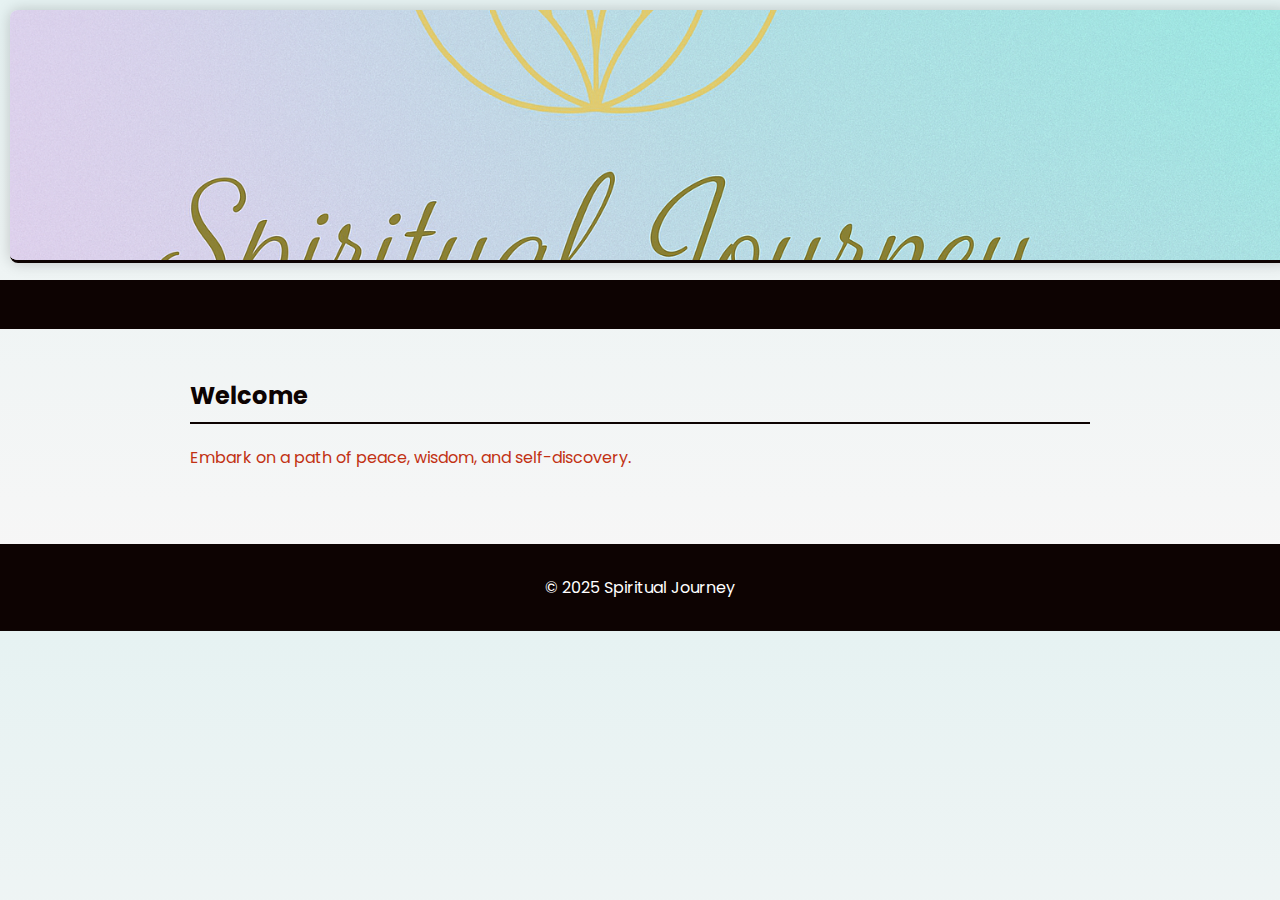
<file: index.html>
<!DOCTYPE html>
<html lang="en">
<head>
  <meta charset="UTF-8">
  <title>Spiritual Journey - Home</title>
  <link rel="stylesheet" href="style.css">
  <link rel="icon" type="image/x-icon" href="images/favicon.ico">
</head>
<body>
<audio autoplay loop hidden>
  <source src="https://cdn.pixabay.com/download/audio/2022/03/15/audio_b4c73e5f4b.mp3?filename=calm-meditation-112191.mp3" type="audio/mpeg">
  Your browser does not support the audio element.
</audio>
<header>
  <img src="images/banner.png" alt="Spiritual Journey Banner" class="banner">
</header>
<nav>
  <a href="index.html">Home</a>
  <a href="teachings.html">Teachings</a>
  <a href="meditation.html">Meditation</a>
  <a href="gallery.html">Gallery</a>
  <a href="contact.html">Contact</a>
</nav>
<main><h2>Welcome</h2><p>Embark on a path of peace, wisdom, and self-discovery.</p></main>
<footer><p>&copy; 2025 Spiritual Journey</p></footer>
</body>
</html>
</file>
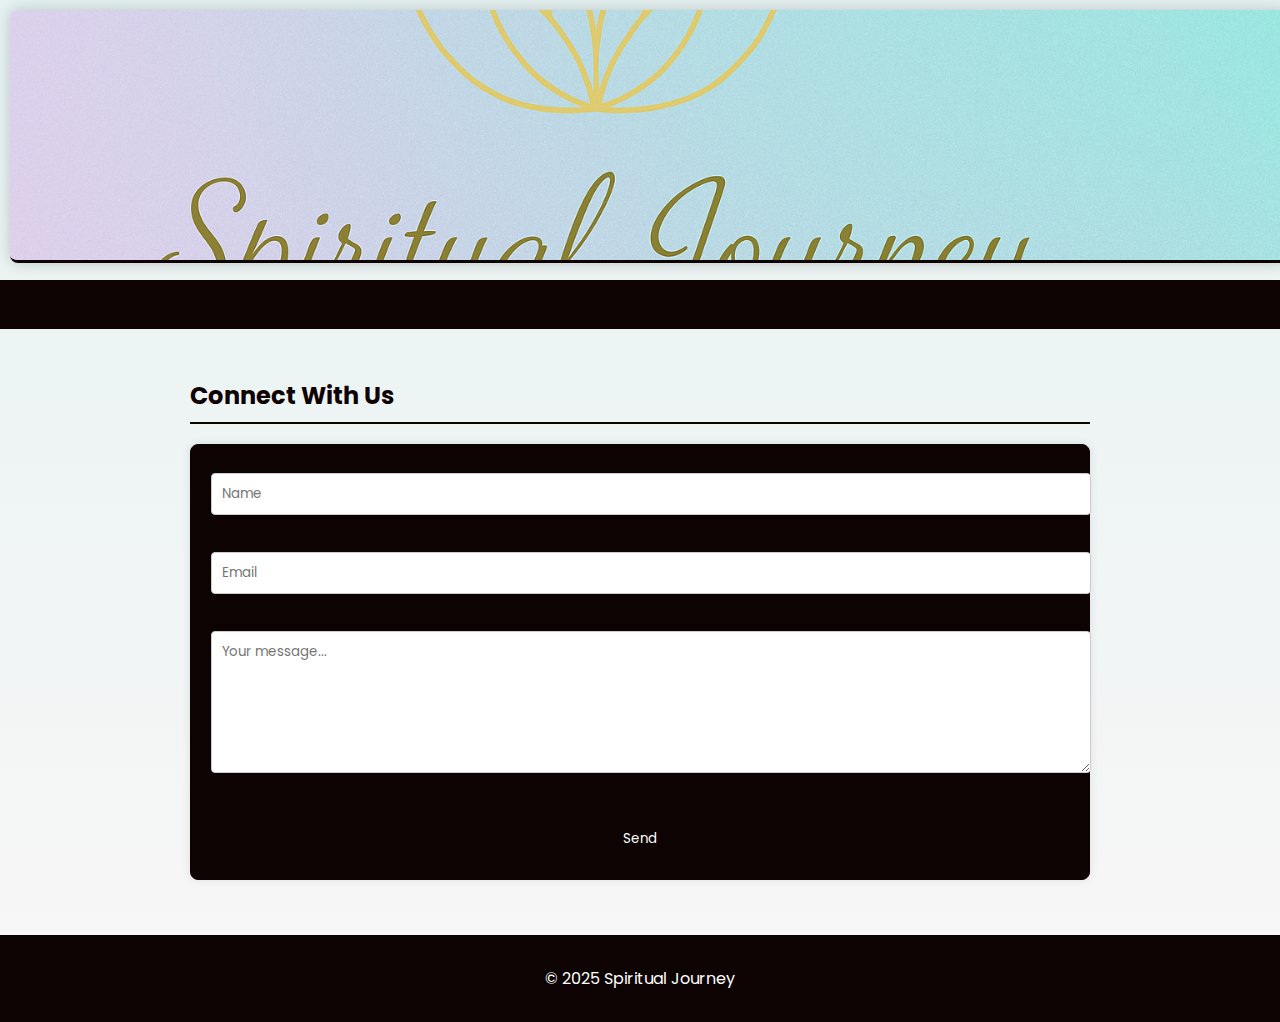
<file: contact.html>
<!DOCTYPE html>
<html lang="en">
<head>
  <meta charset="UTF-8">
  <title>Contact Us</title>
  <link rel="stylesheet" href="style.css">
  <link rel="icon" type="image/x-icon" href="images/favicon.ico">
</head>
<body>
<audio autoplay loop hidden>
  <source src="https://cdn.pixabay.com/download/audio/2022/03/15/audio_b4c73e5f4b.mp3?filename=calm-meditation-112191.mp3" type="audio/mpeg">
  Your browser does not support the audio element.
</audio>
<header>
  <img src="images/banner.png" alt="Spiritual Journey Banner" class="banner">
</header>
<nav>
  <a href="index.html">Home</a>
  <a href="teachings.html">Teachings</a>
  <a href="meditation.html">Meditation</a>
  <a href="gallery.html">Gallery</a>
  <a href="contact.html">Contact</a>
</nav>
<main><h2>Connect With Us</h2><form><input type="text" placeholder="Name"><br><br><input type="email" placeholder="Email"><br><br><textarea rows="6" cols="40" placeholder="Your message..."></textarea><br><br><input type="submit" value="Send"></form></main>
<footer><p>&copy; 2025 Spiritual Journey</p></footer>
</body>
</html>
</file>
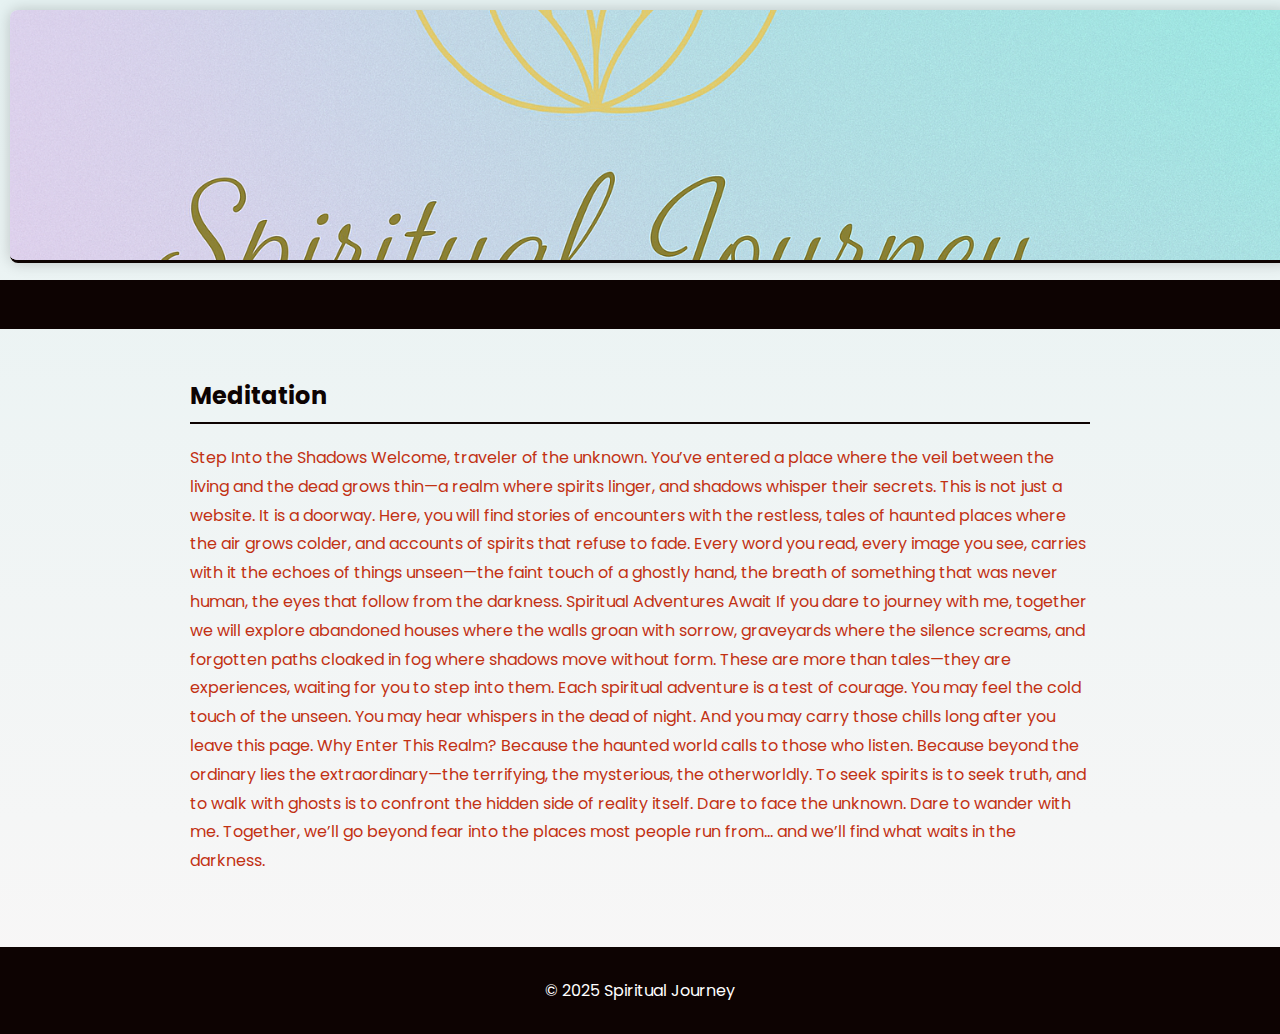
<file: meditation.html>
<!DOCTYPE html>
<html lang="en">
<head>
  <meta charset="UTF-8">
  <title>Meditation Practices</title>
  <link rel="stylesheet" href="style.css">
  <link rel="icon" type="image/x-icon" href="images/favicon.ico">
</head>
<body>
<audio autoplay loop hidden>
  <source src="https://cdn.pixabay.com/download/audio/2022/03/15/audio_b4c73e5f4b.mp3?filename=calm-meditation-112191.mp3" type="audio/mpeg">
  Your browser does not support the audio element.
</audio>
<header>
  <img src="images/banner.png" alt="Spiritual Journey Banner" class="banner">
</header>
<nav>
  <a href="index.html">Home</a>
  <a href="teachings.html">Teachings</a>
  <a href="meditation.html">Meditation</a>
  <a href="gallery.html">Gallery</a>
  <a href="contact.html">Contact</a>
</nav>
<main><h2>Meditation</h2><p>Step Into the Shadows

Welcome, traveler of the unknown. You’ve entered a place where the veil between the living and the dead grows thin—a realm where spirits linger, and shadows whisper their secrets. This is not just a website. It is a doorway.

Here, you will find stories of encounters with the restless, tales of haunted places where the air grows colder, and accounts of spirits that refuse to fade. Every word you read, every image you see, carries with it the echoes of things unseen—the faint touch of a ghostly hand, the breath of something that was never human, the eyes that follow from the darkness.

Spiritual Adventures Await

If you dare to journey with me, together we will explore abandoned houses where the walls groan with sorrow, graveyards where the silence screams, and forgotten paths cloaked in fog where shadows move without form. These are more than tales—they are experiences, waiting for you to step into them.

Each spiritual adventure is a test of courage. You may feel the cold touch of the unseen. You may hear whispers in the dead of night. And you may carry those chills long after you leave this page.

Why Enter This Realm?

Because the haunted world calls to those who listen. Because beyond the ordinary lies the extraordinary—the terrifying, the mysterious, the otherworldly. To seek spirits is to seek truth, and to walk with ghosts is to confront the hidden side of reality itself.

Dare to face the unknown. Dare to wander with me. Together, we’ll go beyond fear into the places most people run from… and we’ll find what waits in the darkness.</p></main>
<footer><p>&copy; 2025 Spiritual Journey</p></footer>
</body>
</html>
</file>
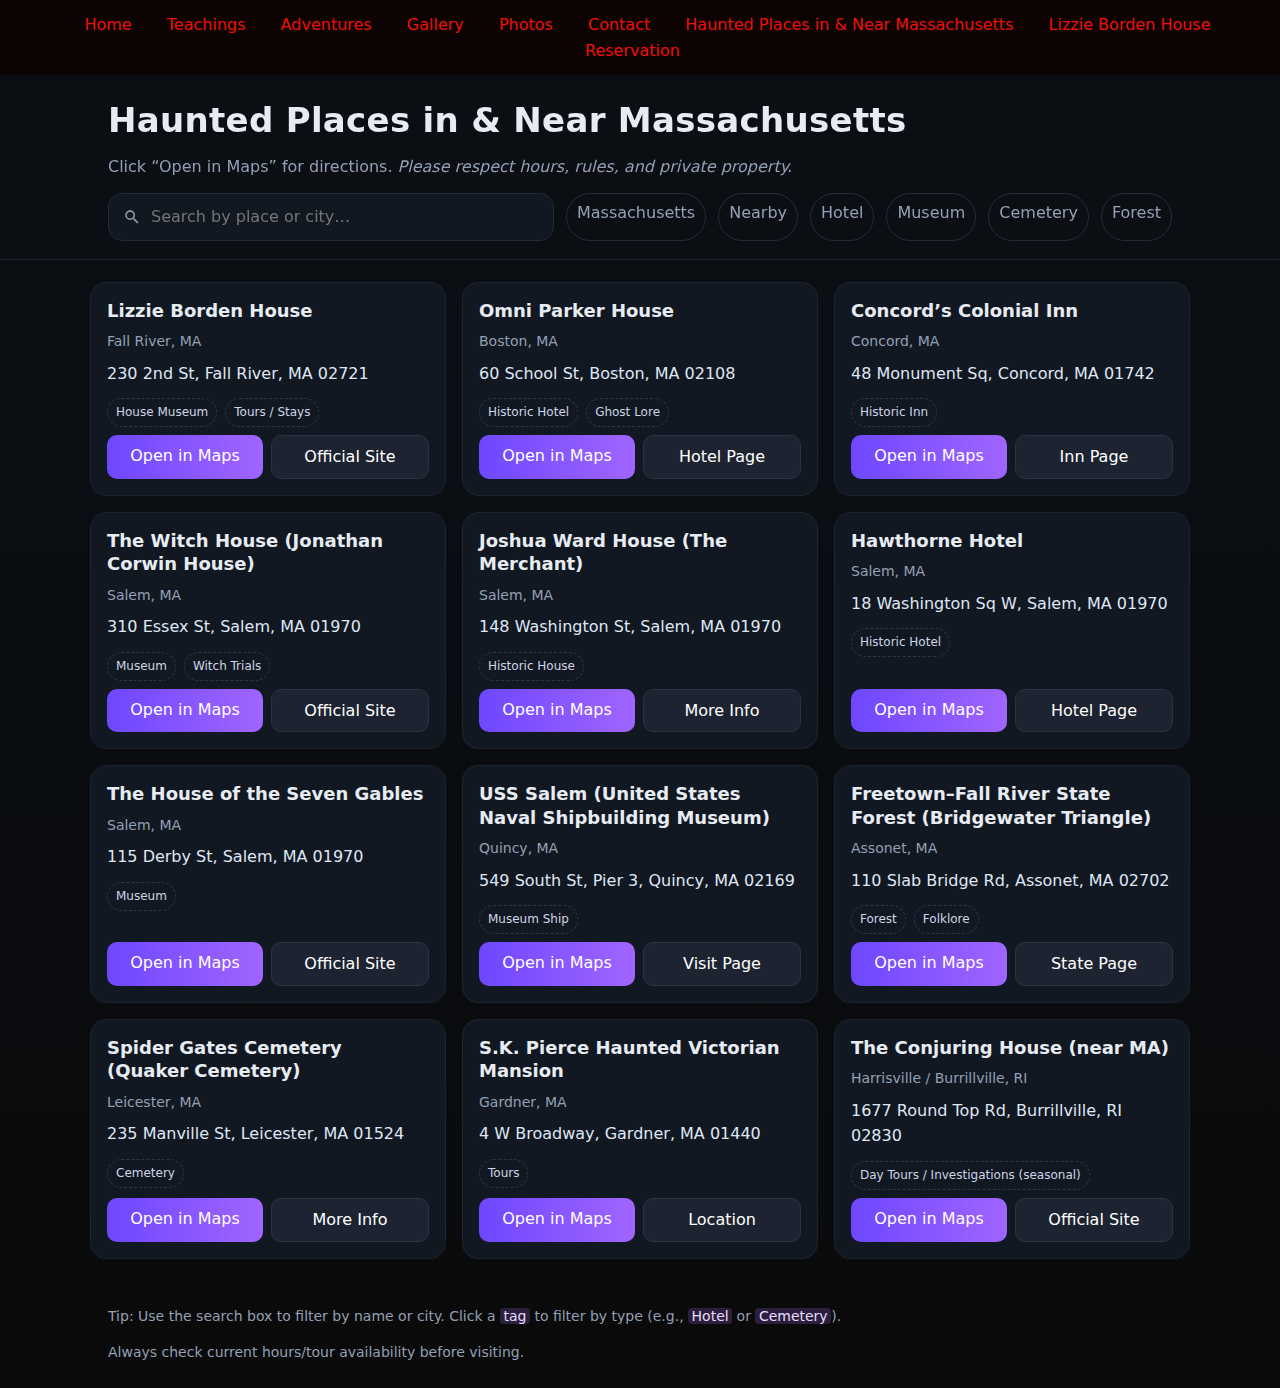
<file: Places.html>
<!doctype html>
<html lang="en">
<head>
  <nav>
  <a href="index.html">Home</a>
  <a href="teachings.html">Teachings</a>
  <a href="meditation.html">Adventures</a>
  <a href="gallery.html">Gallery</a>
   <a href="photos.html">Photos</a>
  <a href="contact.html">Contact</a>
  <a href="Places.html">Haunted Places in & Near Massachusetts</a>
  <a href="Reservation.html">Lizzie Borden House Reservation</a>
</nav>
  
  <meta charset="utf-8" />
  <meta name="viewport" content="width=device-width, initial-scale=1" />
  <title>Haunted Places in & Near Massachusetts</title>
  <style>
    nav {
  background: #0D0302;
  padding: 12px;
  text-align: center;
  color:#e6e6e6
}
nav a {
  color: #ED1105;
  text-decoration: none;
  margin: 0 15px;
  font-weight: 500;
  transition: color 0.3s;
}

nav a:hover {
  color: #0D0302;
}
    .content {
      max-width: 900px;
      margin: 40px auto;
      padding: 20px;
      background: rgba(20, 20, 20, 0.9);
      border: 2px solid #444;
      border-radius: 8px;
      box-shadow: 0 0 15px rgba(255, 215, 0, 0.2);
    }
    :root { --bg:#0b0f14; --card:#121821; --ink:#e7ecf3; --muted:#93a0b5; --accent:#c08bff; }
    *{box-sizing:border-box}
    body{margin:0;background:linear-gradient(180deg,#0b0f14,#0a0d12 40%,#0a0a0a);color:var(--ink);font:16px/1.6 system-ui,-apple-system,Segoe UI,Roboto,Inter,Arial}
    header{position:sticky;top:0;z-index:10;background:#0b0f14cc;backdrop-filter:blur(6px);border-bottom:1px solid #1e2632}
    .wrap{max-width:1100px;margin:auto;padding:18px}
    h1{margin:0 0 6px;font-size:clamp(22px,3vw,34px);letter-spacing:.3px}
    p.sub{margin:.25rem 0 0;color:var(--muted)}
    .tools{display:flex;gap:12px;margin-top:14px;flex-wrap:wrap}
    .search{flex:1;min-width:240px;display:flex;align-items:center;gap:10px;background:var(--card);border:1px solid #222a36;border-radius:14px;padding:10px 14px}
    .search input{all:unset;flex:1}
    .tag{padding:6px 10px;border:1px solid #242c3a;border-radius:999px;color:var(--muted);cursor:pointer;user-select:none}
    .tag.active{border-color:var(--accent);color:#fff}
    main{padding:22px 18px}
    .grid{max-width:1100px;margin:auto;display:grid;grid-template-columns:repeat(auto-fill,minmax(280px,1fr));gap:16px}
    .card{background:var(--card);border:1px solid #1c2430;border-radius:16px;padding:16px;display:flex;flex-direction:column;gap:8px;transition:transform .12s ease, box-shadow .12s ease, border-color .12s ease}
    .card:hover{transform:translateY(-2px);box-shadow:0 12px 28px #0007;border-color:#2c3647}
    .title{font-weight:700;font-size:18px;line-height:1.3}
    .addr{color:#dfe7f6}
    .city{color:var(--muted);font-size:14px}
    .chips{display:flex;gap:8px;flex-wrap:wrap;margin-top:4px}
    .chip{font-size:12px;color:#cdd6e6;border:1px dashed #2c3647;border-radius:999px;padding:4px 8px}
    .cta{margin-top:auto;display:flex;gap:8px}
    .btn{flex:1;text-align:center;text-decoration:none;color:#fff;background:#1d2330;border:1px solid #2a3243;border-radius:10px;padding:8px 10px}
    .btn.map{background:linear-gradient(90deg,#6e47ff,#a065ff);border:none}
    footer{max-width:1100px;margin:24px auto;padding:0 18px;color:var(--muted);font-size:14px}
    mark{background:#2a1f3d;color:#e9dcff;padding:0 .25em;border-radius:4px}
  </style>
</head>
<body>
  <header>
    <div class="wrap">
      <h1>Haunted Places in & Near Massachusetts</h1>
      <p class="sub">Click “Open in Maps” for directions. <em>Please respect hours, rules, and private property.</em></p>
      <div class="tools">
        <label class="search" title="Filter by name or city">
          <svg width="18" height="18" viewBox="0 0 24 24" aria-hidden="true"><path fill="#93a0b5" d="M15.5 14h-.79l-.28-.27A6.471 6.471 0 0 0 16 9.5 6.5 6.5 0 1 0 9.5 16c1.61 0 3.09-.59 4.23-1.57l.27.28v.79l5 5 1.49-1.49-5-5zm-6 0C7.01 14 5 11.99 5 9.5S7.01 5 9.5 5 14 7.01 14 9.5 11.99 14 9.5 14z"/></svg>
          <input id="q" placeholder="Search by place or city…" autofocus />
        </label>
        <div class="tag" data-tag="Massachusetts">Massachusetts</div>
        <div class="tag" data-tag="Nearby">Nearby</div>
        <div class="tag" data-tag="Hotel">Hotel</div>
        <div class="tag" data-tag="Museum">Museum</div>
        <div class="tag" data-tag="Cemetery">Cemetery</div>
        <div class="tag" data-tag="Forest">Forest</div>
      </div>
    </div>
  </header>

  <main>
    <section class="grid" id="list">
      <!-- Massachusetts -->
      <article class="card" data-tags="Massachusetts Museum House">
        <div class="title">Lizzie Borden House</div>
        <div class="city">Fall River, MA</div>
        <div class="addr">230 2nd St, Fall River, MA 02721</div>
        <div class="chips">
          <span class="chip">House Museum</span><span class="chip">Tours / Stays</span>
        </div>
        <div class="cta">
          <a class="btn map" href="https://maps.apple.com/?address=230%202nd%20St,%20Fall%20River,%20MA%2002721" target="_blank" rel="noopener">Open in Maps</a>
          <a class="btn" href="https://lizzie-borden.com/" target="_blank" rel="noopener">Official Site</a>
        </div>
      </article>

      <article class="card" data-tags="Massachusetts Hotel Boston">
        <div class="title">Omni Parker House</div>
        <div class="city">Boston, MA</div>
        <div class="addr">60 School St, Boston, MA 02108</div>
        <div class="chips">
          <span class="chip">Historic Hotel</span><span class="chip">Ghost Lore</span>
        </div>
        <div class="cta">
          <a class="btn map" href="https://maps.apple.com/?address=60%20School%20St,%20Boston,%20MA%2002108" target="_blank" rel="noopener">Open in Maps</a>
          <a class="btn" href="https://www.omnihotels.com/hotels/boston-parker-house" target="_blank" rel="noopener">Hotel Page</a>
        </div>
      </article>

      <article class="card" data-tags="Massachusetts Hotel">
        <div class="title">Concord’s Colonial Inn</div>
        <div class="city">Concord, MA</div>
        <div class="addr">48 Monument Sq, Concord, MA 01742</div>
        <div class="chips">
          <span class="chip">Historic Inn</span>
        </div>
        <div class="cta">
          <a class="btn map" href="https://maps.apple.com/?address=48%20Monument%20Square,%20Concord,%20MA%2001742" target="_blank" rel="noopener">Open in Maps</a>
          <a class="btn" href="https://www.concordscolonialinn.com/haunted-hotel/" target="_blank" rel="noopener">Inn Page</a>
        </div>
      </article>

      <article class="card" data-tags="Massachusetts Museum Salem">
        <div class="title">The Witch House (Jonathan Corwin House)</div>
        <div class="city">Salem, MA</div>
        <div class="addr">310 Essex St, Salem, MA 01970</div>
        <div class="chips">
          <span class="chip">Museum</span><span class="chip">Witch Trials</span>
        </div>
        <div class="cta">
          <a class="btn map" href="https://maps.apple.com/?address=310%20Essex%20St,%20Salem,%20MA%2001970" target="_blank" rel="noopener">Open in Maps</a>
          <a class="btn" href="https://www.thewitchhouse.org/" target="_blank" rel="noopener">Official Site</a>
        </div>
      </article>

      <article class="card" data-tags="Massachusetts Salem House">
        <div class="title">Joshua Ward House (The Merchant)</div>
        <div class="city">Salem, MA</div>
        <div class="addr">148 Washington St, Salem, MA 01970</div>
        <div class="chips">
          <span class="chip">Historic House</span>
        </div>
        <div class="cta">
          <a class="btn map" href="https://maps.apple.com/?address=148%20Washington%20St,%20Salem,%20MA%2001970" target="_blank" rel="noopener">Open in Maps</a>
          <a class="btn" href="https://salemwitchmuseum.com/locations/site-of-george-corwin-house-joshua-ward-house/" target="_blank" rel="noopener">More Info</a>
        </div>
      </article>

      <article class="card" data-tags="Massachusetts Hotel Salem">
        <div class="title">Hawthorne Hotel</div>
        <div class="city">Salem, MA</div>
        <div class="addr">18 Washington Sq W, Salem, MA 01970</div>
        <div class="chips">
          <span class="chip">Historic Hotel</span>
        </div>
        <div class="cta">
          <a class="btn map" href="https://maps.apple.com/?address=18%20Washington%20Square%20W,%20Salem,%20MA%2001970" target="_blank" rel="noopener">Open in Maps</a>
          <a class="btn" href="https://www.hawthornehotel.com/" target="_blank" rel="noopener">Hotel Page</a>
        </div>
      </article>

      <article class="card" data-tags="Massachusetts Museum Salem">
        <div class="title">The House of the Seven Gables</div>
        <div class="city">Salem, MA</div>
        <div class="addr">115 Derby St, Salem, MA 01970</div>
        <div class="chips">
          <span class="chip">Museum</span>
        </div>
        <div class="cta">
          <a class="btn map" href="https://maps.apple.com/?address=115%20Derby%20St,%20Salem,%20MA%2001970" target="_blank" rel="noopener">Open in Maps</a>
          <a class="btn" href="https://7gables.org/" target="_blank" rel="noopener">Official Site</a>
        </div>
      </article>

      <article class="card" data-tags="Massachusetts Museum Ship">
        <div class="title">USS Salem (United States Naval Shipbuilding Museum)</div>
        <div class="city">Quincy, MA</div>
        <div class="addr">549 South St, Pier 3, Quincy, MA 02169</div>
        <div class="chips">
          <span class="chip">Museum Ship</span>
        </div>
        <div class="cta">
          <a class="btn map" href="https://maps.apple.com/?address=549%20South%20St,%20Quincy,%20MA%2002169" target="_blank" rel="noopener">Open in Maps</a>
          <a class="btn" href="https://www.uss-salem.org/visit/" target="_blank" rel="noopener">Visit Page</a>
        </div>
      </article>

      <article class="card" data-tags="Massachusetts Forest">
        <div class="title">Freetown–Fall River State Forest (Bridgewater Triangle)</div>
        <div class="city">Assonet, MA</div>
        <div class="addr">110 Slab Bridge Rd, Assonet, MA 02702</div>
        <div class="chips">
          <span class="chip">Forest</span><span class="chip">Folklore</span>
        </div>
        <div class="cta">
          <a class="btn map" href="https://maps.apple.com/?address=110%20Slab%20Bridge%20Rd,%20Assonet,%20MA%2002702" target="_blank" rel="noopener">Open in Maps</a>
          <a class="btn" href="https://www.mass.gov/locations/freetown-fall-river-state-forest" target="_blank" rel="noopener">State Page</a>
        </div>
      </article>

      <article class="card" data-tags="Massachusetts Cemetery">
        <div class="title">Spider Gates Cemetery (Quaker Cemetery)</div>
        <div class="city">Leicester, MA</div>
        <div class="addr">235 Manville St, Leicester, MA 01524</div>
        <div class="chips">
          <span class="chip">Cemetery</span>
        </div>
        <div class="cta">
          <a class="btn map" href="https://maps.apple.com/?address=235%20Manville%20St,%20Leicester,%20MA%2001524" target="_blank" rel="noopener">Open in Maps</a>
          <a class="btn" href="https://www.atlasobscura.com/places/spider-gates-cemetery" target="_blank" rel="noopener">More Info</a>
        </div>
      </article>

      <article class="card" data-tags="Massachusetts House Museum">
        <div class="title">S.K. Pierce Haunted Victorian Mansion</div>
        <div class="city">Gardner, MA</div>
        <div class="addr">4 W Broadway, Gardner, MA 01440</div>
        <div class="chips">
          <span class="chip">Tours</span>
        </div>
        <div class="cta">
          <a class="btn map" href="https://maps.apple.com/?address=4%20W%20Broadway,%20Gardner,%20MA%2001440" target="_blank" rel="noopener">Open in Maps</a>
          <a class="btn" href="https://skhauntedvictorianmansion.com/location.html" target="_blank" rel="noopener">Location</a>
        </div>
      </article>

      <!-- Nearby (Rhode Island, just over the border) -->
      <article class="card" data-tags="Nearby House Rhode Island">
        <div class="title">The Conjuring House (near MA)</div>
        <div class="city">Harrisville / Burrillville, RI</div>
        <div class="addr">1677 Round Top Rd, Burrillville, RI 02830</div>
        <div class="chips">
          <span class="chip">Day Tours / Investigations (seasonal)</span>
        </div>
        <div class="cta">
          <a class="btn map" href="https://maps.apple.com/?address=1677%20Round%20Top%20Rd,%20Burrillville,%20RI%2002830" target="_blank" rel="noopener">Open in Maps</a>
          <a class="btn" href="https://www.theconjuringhouse.com" target="_blank" rel="noopener">Official Site</a>
        </div>
      </article>
    </section>
  </main>

  <footer>
    <p>Tip: Use the search box to filter by name or city. Click a <mark>tag</mark> to filter by type (e.g., <mark>Hotel</mark> or <mark>Cemetery</mark>).</p>
    <p>Always check current hours/tour availability before visiting.</p>
  </footer>

  <script>
    const q = document.querySelector('#q');
    const cards = [...document.querySelectorAll('.card')];
    const tagButtons = [...document.querySelectorAll('.tag')];
    let activeTags = new Set();

    function render() {
      const term = (q.value || '').toLowerCase().trim();
      cards.forEach(card => {
        const text = card.textContent.toLowerCase();
        const tags = (card.dataset.tags || '').toLowerCase().split(/\s+/);
        const matchesText = !term || text.includes(term);
        const matchesTags = activeTags.size === 0 || [...activeTags].every(t => tags.includes(t.toLowerCase()));
        card.style.display = (matchesText && matchesTags) ? '' : 'none';
      });
    }
    q.addEventListener('input', render);
    tagButtons.forEach(btn=>{
      btn.addEventListener('click', ()=>{
        const t = btn.dataset.tag;
        if(btn.classList.toggle('active')){
          activeTags.add(t);
        } else {
          activeTags.delete(t);
        }
        render();
      });
    });
    render();
  </script>
</body>
</html>
</file>
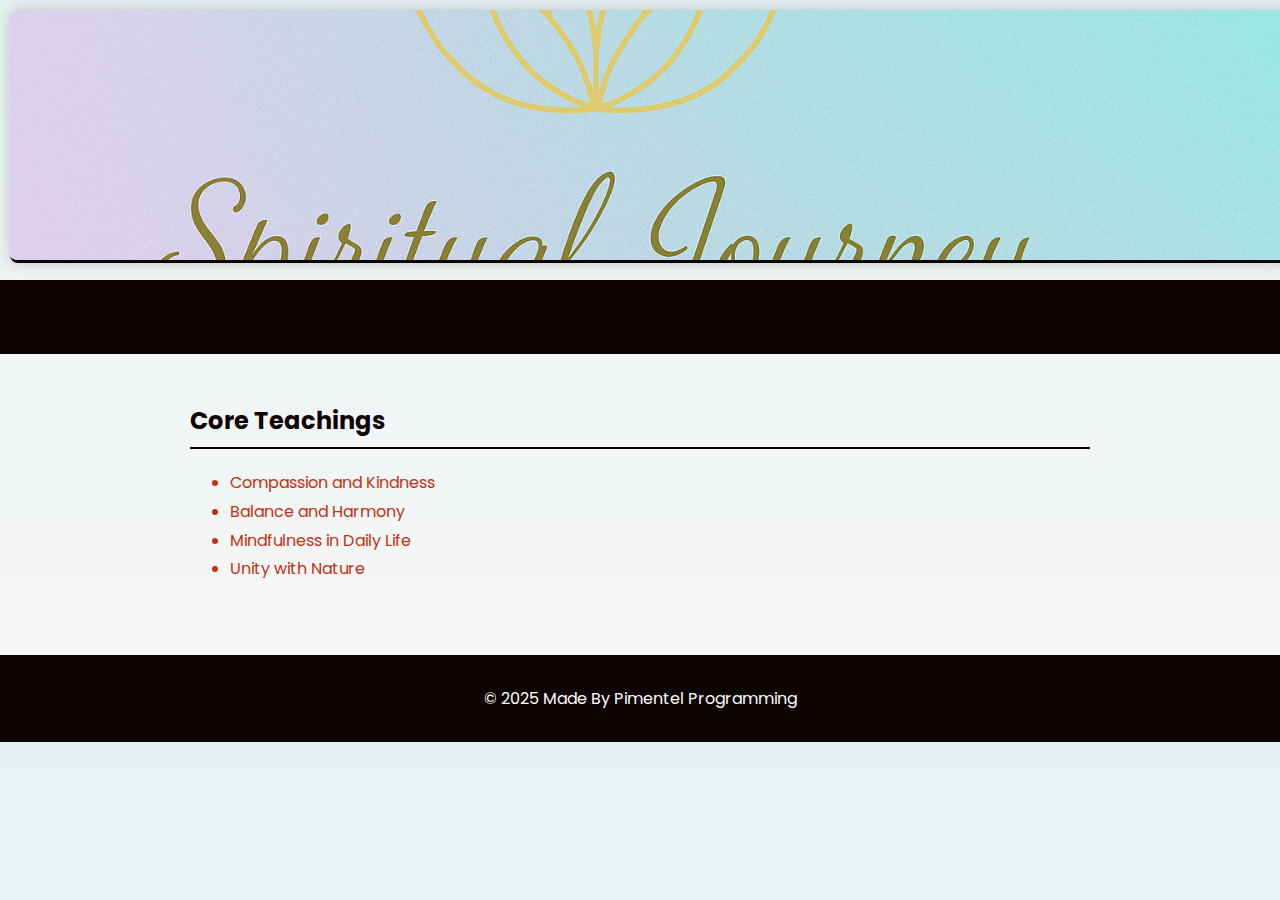
<file: teachings.html>
<!DOCTYPE html>
<html lang="en">
<head>
  <meta charset="UTF-8">
  <title>Spiritual Teachings</title>
  <link rel="stylesheet" href="style.css">
  <link rel="icon" type="image/x-icon" href="images/favicon.ico">
</head>
<body>
<audio controls autoplay loop hidden>
    <source src="Creepy.mp3" type="audio/mpeg">
    Your browser does not support the audio element.
  </audio>
<header>
  <img src="images/banner.png" alt="Spiritual Journey Banner" class="banner">
</header>
<nav>
  <a href="index.html">Home</a>
  <a href="teachings.html">Teachings</a>
  <a href="meditation.html">Adventures</a>
  <a href="gallery.html">Gallery</a>
   <a href="photos.html">Photos</a>
  <a href="contact.html">Contact</a>
   <a href="Places.html">Haunted Places in & Near Massachusetts</a>
  <a href="Reservation.html">Lizzie Borden House Reservation</a>
</nav>
<main><h2>Core Teachings</h2><ul><li>Compassion and Kindness</li><li>Balance and Harmony</li><li>Mindfulness in Daily Life</li><li>Unity with Nature</li></ul></main>
<footer><p>&copy; 2025 Made By Pimentel Programming</p></footer>
</body>
</html>
</file>
<file: style.css>
@import url('https://fonts.googleapis.com/css2?family=Great+Vibes&family=Poppins:wght@300;500;700&display=swap');

body {
  font-family: 'Poppins', sans-serif;
  background: linear-gradient(to bottom, #e6f2f2, #f9f7f7);
  color: #C23113;
  margin: 0;
  padding: 0;
}

header {
  text-align: center;
}

.banner {
  width: 100%;
  max-height: 250px;
  object-fit: cover;
  border-bottom: 3px solid #0D0302;
}

nav {
  background: #0D0302;
  padding: 12px;
  text-align: center;
}

nav a {
  color: #0D0302;
  text-decoration: none;
  margin: 0 15px;
  font-weight: 500;
  transition: color 0.3s;
}

nav a:hover {
  color: #0D0302;
}

main {
  padding: 25px;
  max-width: 900px;
  margin: auto;
  line-height: 1.8;
}

h2 {
  color: #0D0302;
  border-bottom: 2px solid #0D0302;
  padding-bottom: 5px;
}

img {
  margin: 10px;
  border-radius: 8px;
  box-shadow: 0 0 15px rgba(0,0,0,0.2);
  transition: transform 0.3s;
}

img:hover {
  transform: scale(1.05);
}

form {
  background: #0D0302;
  padding: 20px;
  border: 1px solid #0D0302;
  border-radius: 8px;
  box-shadow: 0 0 10px rgba(0,0,0,0.1);
}

input, textarea {
  width: 100%;
  padding: 10px;
  margin-top: 8px;
  border: 1px solid #ccc;
  border-radius: 4px;
  font-family: 'Poppins', sans-serif;
}

input[type="submit"] {
  background: #0D0302;
  color: white;
  border: none;
  cursor: pointer;
  transition: background 0.3s;
}

input[type="submit"]:hover {
  background: #0D0302;
}

footer {
  text-align: center;
  background: #0D0302;
  padding: 15px;
  margin-top: 30px;
  color: white;
}
</file>
